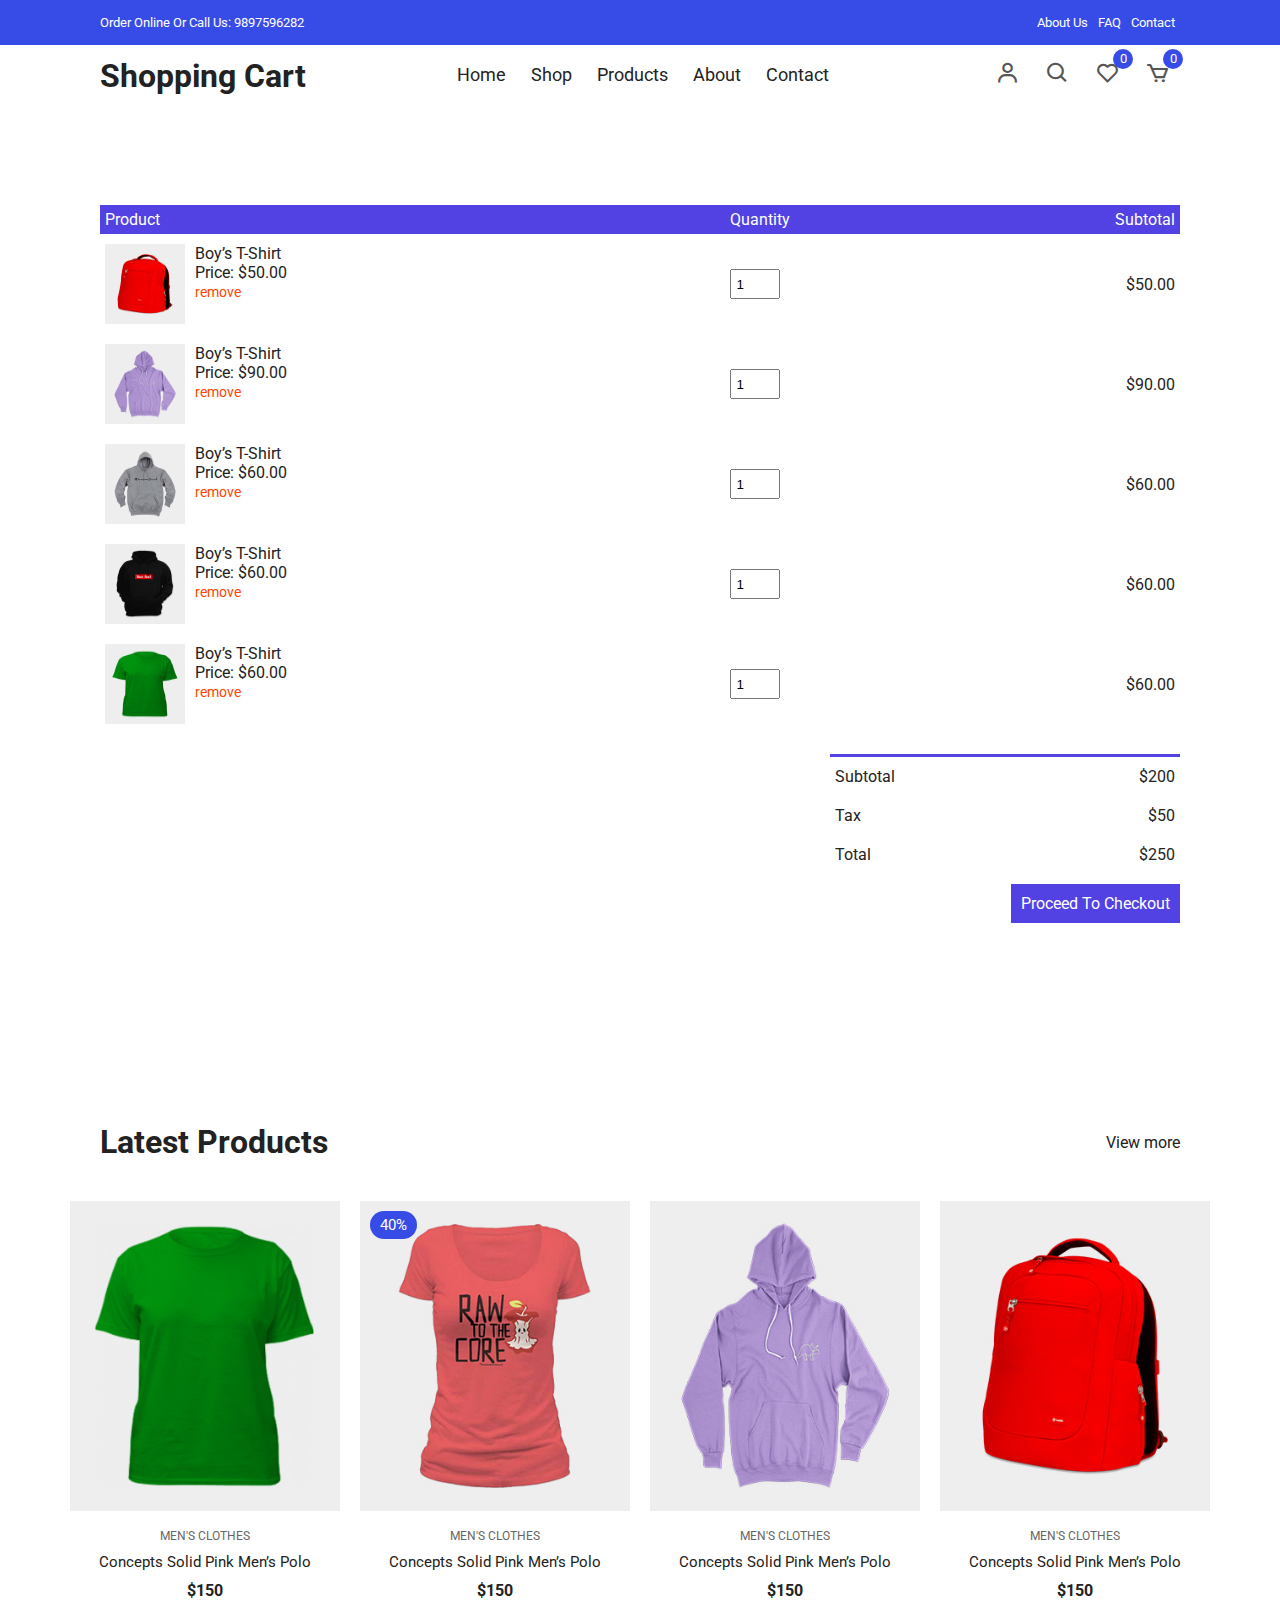
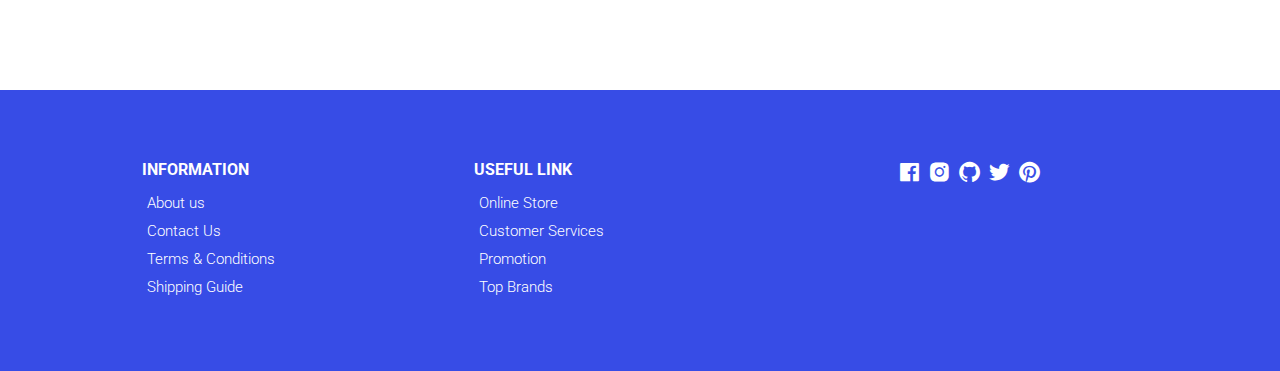
<file: shop/cart.html>
<!DOCTYPE html>
<html lang="en">
  <head>
    <meta charset="UTF-8" />
    <meta name="viewport" content="width=device-width, initial-scale=1.0" />
    <!-- Box icons -->
    <link
      rel="stylesheet"
      href="https://cdn.jsdelivr.net/npm/boxicons@latest/css/boxicons.min.css"
    />
    <!-- Custom StyleSheet -->
    <link rel="stylesheet" href="./css/main.css" />
    <title>Shoppingcart.in/cart</title>
  </head>
  <body>
    <!-- Navigation -->
    <div class="top-nav">
      <div class="container d-flex">
        <p>Order Online Or Call Us: 9897596282</p>
        <ul class="d-flex">
          <li><a href="about-us.html">About Us</a></li>
          <li><a href="#">FAQ</a></li>
          <li><a href="contact.html">Contact</a></li>
        </ul>
      </div>
    </div>
    <div class="navigation">
      <div class="nav-center container d-flex">
        <a href="index.html" class="logo"><h1>Shopping Cart</h1></a>

        <ul class="nav-list d-flex">
          <li class="nav-item">
            <a href="index.html" class="nav-link">Home</a>
          </li>
          <li class="nav-item">
            <a href="product.html" class="nav-link">Shop</a>
          </li>
          <li class="nav-item">
            <a href="productDetails.html" class="nav-link">Products</a>
          </li>
          <li class="nav-item">
            <a href="about-us.html" class="nav-link">About</a>
          </li>
          <li class="nav-item">
            <a href="contact.html" class="nav-link">Contact</a>
          </li>
          <li class="icons d-flex">
            <a href="login.html" class="icon">
              <i class="bx bx-user"></i>
            </a>
            <div class="icon">
              <i class="bx bx-search"></i>
            </div>
            <div class="icon">
              <i class="bx bx-heart"></i>
              <span class="d-flex">0</span>
            </div>
            <a href="cart.html" class="icon">
              <i class="bx bx-cart"></i>
              <span class="d-flex">0</span>
            </a>
          </li>
        </ul>

        <div class="icons d-flex">
          <a href="login.html" class="icon">
            <i class="bx bx-user"></i>
          </a>
          <div class="icon">
            <i class="bx bx-search"></i>
          </div>
          <div class="icon">
            <i class="bx bx-heart"></i>
            <span class="d-flex">0</span>
          </div>
          <a href="cart.html" class="icon">
            <i class="bx bx-cart"></i>
            <span class="d-flex">0</span>
          </a>
        </div>

        <div class="hamburger">
          <i class="bx bx-menu-alt-left"></i>
        </div>
      </div>
    </div>

    <!-- Cart Items -->
    <div class="container cart">
      <table>
        <tr>
          <th>Product</th>
          <th>Quantity</th>
          <th>Subtotal</th>
        </tr>
        <tr>
          <td>
            <div class="cart-info">
              <img src="./images/product-2.jpg" alt="" />
              <div>
                <p>Boy’s T-Shirt</p>
                <span>Price: $50.00</span> <br />
                <a href="#">remove</a>
              </div>
            </div>
          </td>
          <td><input type="number" value="1" min="1" /></td>
          <td>$50.00</td>
        </tr>
        <tr>
          <td>
            <div class="cart-info">
              <img src="./images/product-3.jpg" alt="" />
              <div>
                <p>Boy’s T-Shirt</p>
                <span>Price: $90.00</span> <br />
                <a href="#">remove</a>
              </div>
            </div>
          </td>
          <td><input type="number" value="1" min="1" /></td>
          <td>$90.00</td>
        </tr>
        <tr>
          <td>
            <div class="cart-info">
              <img src="./images/product-4.jpg" alt="" />
              <div>
                <p>Boy’s T-Shirt</p>
                <span>Price: $60.00</span> <br />
                <a href="#">remove</a>
              </div>
            </div>
          </td>
          <td><input type="number" value="1" min="1" /></td>
          <td>$60.00</td>
        </tr>
        <tr>
          <td>
            <div class="cart-info">
              <img src="./images/product-5.jpg" alt="" />
              <div>
                <p>Boy’s T-Shirt</p>
                <span>Price: $60.00</span> <br />
                <a href="#">remove</a>
              </div>
            </div>
          </td>
          <td><input type="number" value="1" min="1" /></td>
          <td>$60.00</td>
        </tr>
        <tr>
          <td>
            <div class="cart-info">
              <img src="./images/product-6.jpg" alt="" />
              <div>
                <p>Boy’s T-Shirt</p>
                <span>Price: $60.00</span> <br />
                <a href="#">remove</a>
              </div>
            </div>
          </td>
          <td><input type="number" value="1" min="1" /></td>
          <td>$60.00</td>
        </tr>
      </table>
      <div class="total-price">
        <table>
          <tr>
            <td>Subtotal</td>
            <td>$200</td>
          </tr>
          <tr>
            <td>Tax</td>
            <td>$50</td>
          </tr>
          <tr>
            <td>Total</td>
            <td>$250</td>
          </tr>
        </table>
        <a href="#" class="checkout btn">Proceed To Checkout</a>
      </div>
    </div>

    <!-- Latest Products -->
    <section class="section featured">
      <div class="top container">
        <h1>Latest Products</h1>
        <a href="#" class="view-more">View more</a>
      </div>
      <div class="product-center container">
        <div class="product-item">
          <div class="overlay">
            <a href="" class="product-thumb">
              <img src="./images/product-6.jpg" alt="" />
            </a>
          </div>
          <div class="product-info">
            <span>MEN'S CLOTHES</span>
            <a href="">Concepts Solid Pink Men’s Polo</a>
            <h4>$150</h4>
          </div>
          <ul class="icons">
            <li><i class="bx bx-heart"></i></li>
            <li><i class="bx bx-search"></i></li>
            <li><i class="bx bx-cart"></i></li>
          </ul>
        </div>
        <div class="product-item">
          <div class="overlay">
            <a href="" class="product-thumb">
              <img src="./images/product-1.jpg" alt="" />
            </a>
            <span class="discount">40%</span>
          </div>
          <div class="product-info">
            <span>MEN'S CLOTHES</span>
            <a href="">Concepts Solid Pink Men’s Polo</a>
            <h4>$150</h4>
          </div>
          <ul class="icons">
            <li><i class="bx bx-heart"></i></li>
            <li><i class="bx bx-search"></i></li>
            <li><i class="bx bx-cart"></i></li>
          </ul>
        </div>
        <div class="product-item">
          <div class="overlay">
            <a href="" class="product-thumb">
              <img src="./images/product-3.jpg" alt="" />
            </a>
          </div>
          <div class="product-info">
            <span>MEN'S CLOTHES</span>
            <a href="">Concepts Solid Pink Men’s Polo</a>
            <h4>$150</h4>
          </div>
          <ul class="icons">
            <li><i class="bx bx-heart"></i></li>
            <li><i class="bx bx-search"></i></li>
            <li><i class="bx bx-cart"></i></li>
          </ul>
        </div>
        <div class="product-item">
          <div class="overlay">
            <a href="" class="product-thumb">
              <img src="./images/product-2.jpg" alt="" />
            </a>
          </div>
          <div class="product-info">
            <span>MEN'S CLOTHES</span>
            <a href="">Concepts Solid Pink Men’s Polo</a>
            <h4>$150</h4>
          </div>
          <ul class="icons">
            <li><i class="bx bx-heart"></i></li>
            <li><i class="bx bx-search"></i></li>
            <li><i class="bx bx-cart"></i></li>
          </ul>
        </div>
      </div>
    </section>

    <!-- Footer -->
    <footer class="footer">
      <div class="row">
        <div class="col d-flex">
          <h4>INFORMATION</h4>
          <a href="">About us</a>
          <a href="">Contact Us</a>
          <a href="">Terms & Conditions</a>
          <a href="">Shipping Guide</a>
        </div>
        <div class="col d-flex">
          <h4>USEFUL LINK</h4>
          <a href="">Online Store</a>
          <a href="">Customer Services</a>
          <a href="">Promotion</a>
          <a href="">Top Brands</a>
        </div>
        <div class="col d-flex">
          <span><i class="bx bxl-facebook-square"></i></span>
          <span><i class="bx bxl-instagram-alt"></i></span>
          <span><i class="bx bxl-github"></i></span>
          <span><i class="bx bxl-twitter"></i></span>
          <span><i class="bx bxl-pinterest"></i></span>
        </div>
      </div>
    </footer>

    <!-- Custom Script -->
    <script src="./js/index.js"></script>
  </body>
</html>
</file>
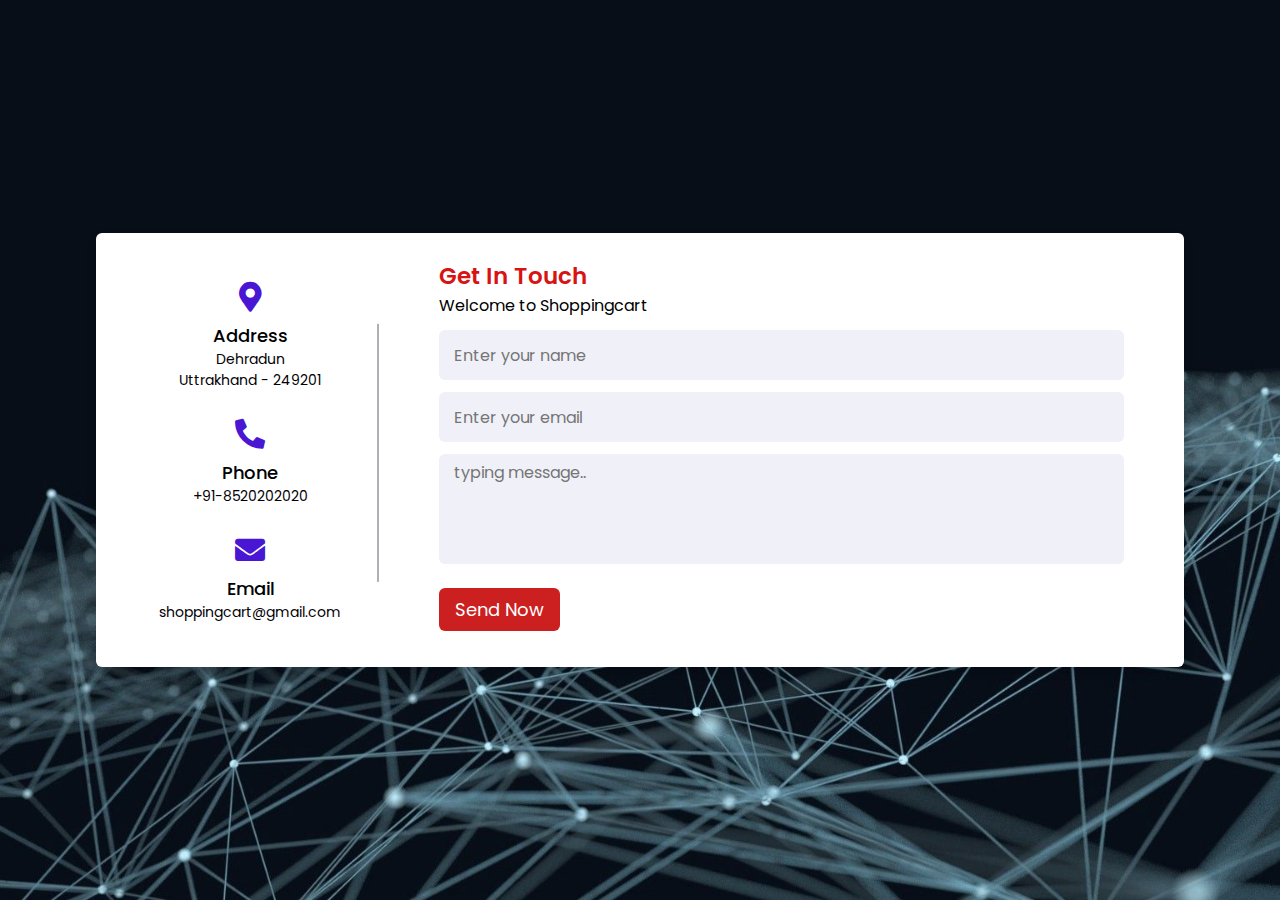
<file: shop/contact.html>
<!DOCTYPE html>
<html lang="en">
<head>
  <meta charset="UTF-8" />
  <title>Get In Touch Section</title>
  <meta name="viewport" content="width=device-width, initial-scale=1.0" />
  <meta http-equiv="X-UA-Compatible" content="ie=edge" />
  <link rel="stylesheet" href="./css/contact.css" />
  <link rel="stylesheet" href="https://cdnjs.cloudflare.com/ajax/libs/font-awesome/5.15.3/css/all.min.css"/>
</head>
<body>


<!--section start-->
    <div class="container">
      <div class="content">
        <div class="left-side">
          <div class="address details">
            <i class="fas fa-map-marker-alt"></i>
            <div class="topic">Address</div>
            <div class="text-one">Dehradun </div>
            <div class="text-two">Uttrakhand - 249201</div>
          </div>
          <div class="phone details">
            <i class="fas fa-phone-alt"></i>
            <div class="topic">Phone</div>
            <div class="text-one">+91-8520202020</div>
            <div class="text-two"></div>
          </div>
          <div class="email details">
            <i class="fas fa-envelope"></i>
            <div class="topic">Email</div>
            <div class="text-one">shoppingcart@gmail.com</div>
            <div class="text-two"></div>
          </div>
        </div>
        <div class="right-side">
          <div class="topic-text">Get In Touch</div>
          <p>Welcome to Shoppingcart</p>
        <form action="#">
          <div class="input-box">
            <input type="text" placeholder="Enter your name">
          </div>
          <div class="input-box">
            <input type="text" placeholder="Enter your email">
          </div>
          <div class="input-box message-box">
            <textarea id="message" name="message" class="materialize-textarea" placeholder="typing message.."></textarea>
            <label for="message"></label>
            
          </div>
          <div class="button">
            <a href="index.html"><input type="button" value="Send Now" ></a>
          </div>
        </form>
      </div>
      </div>
    </div>

</body>
</html>
</file>
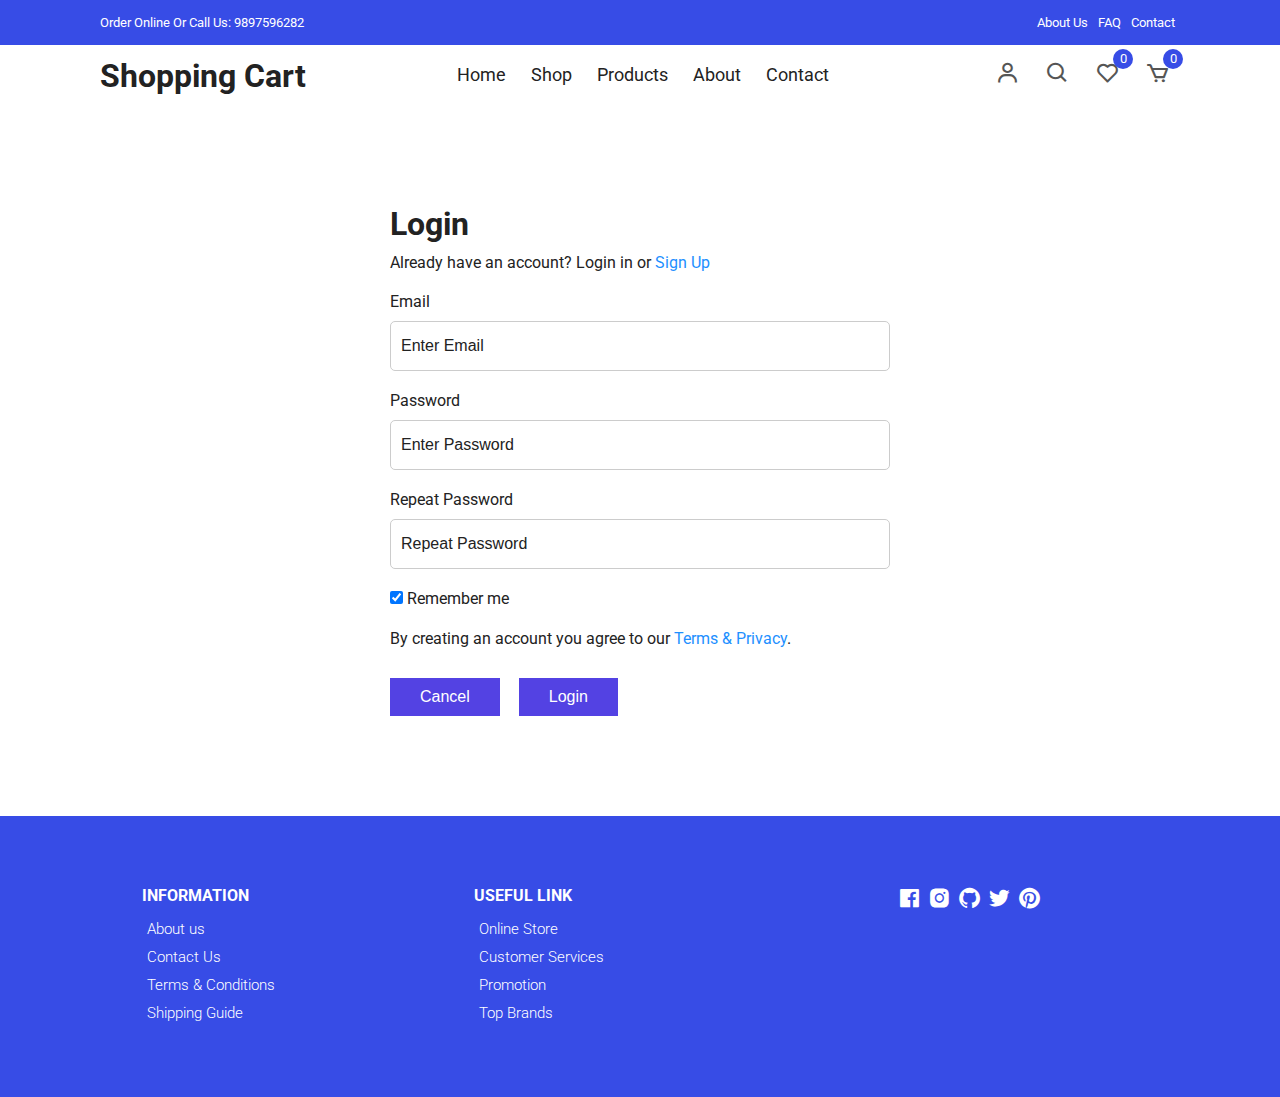
<file: shop/login.html>
<!DOCTYPE html>
<html lang="en">
  <head>
    <meta charset="UTF-8" />
    <meta name="viewport" content="width=device-width, initial-scale=1.0" />
    <!-- Box icons -->
    <link
      rel="stylesheet"
      href="https://cdn.jsdelivr.net/npm/boxicons@latest/css/boxicons.min.css"
    />
    <!-- Custom StyleSheet -->
    <link rel="stylesheet" href="./css/main.css" />
    <title>Login</title>
  </head>
  <body>
    <!-- Navigation -->
    <div class="top-nav">
      <div class="container d-flex">
        <p>Order Online Or Call Us: 9897596282</p>
        <ul class="d-flex">
          <li><a href="about-us.html">About Us</a></li>
          <li><a href="#">FAQ</a></li>
          <li><a href="contact.html">Contact</a></li>
        </ul>
      </div>
    </div>
    <div class="navigation">
      <div class="nav-center container d-flex">
        <a href="index.html" class="logo"><h1>Shopping Cart</h1></a>

        <ul class="nav-list d-flex">
          <li class="nav-item">
            <a href="/" class="nav-link">Home</a>
          </li>
          <li class="nav-item">
            <a href="product.html" class="nav-link">Shop</a>
          </li>
          <li class="nav-item">
           <a href="productDetails.html" class="nav-link">Products</a>
          </li>
          <li class="nav-item">
            <a href="about-us.html" class="nav-link">About</a>
          </li>
          <li class="nav-item">
            <a href="contact.html" class="nav-link">Contact</a>
          </li>
          <li class="icons d-flex">
            <a href="login.html" class="icon">
              <i class="bx bx-user"></i>
            </a>
            <div class="icon">
              <i class="bx bx-search"></i>
            </div>
            <div class="icon">
              <i class="bx bx-heart"></i>
              <span class="d-flex">0</span>
            </div>
            <a href="cart.html" class="icon">
              <i class="bx bx-cart"></i>
              <span class="d-flex">0</span>
            </a>
          </li>
        </ul>

        <div class="icons d-flex">
          <a href="login.html" class="icon">
            <i class="bx bx-user"></i>
          </a>
          <div class="icon">
            <i class="bx bx-search"></i>
          </div>
          <div class="icon">
            <i class="bx bx-heart"></i>
            <span class="d-flex">0</span>
          </div>
          <a href="cart.html" class="icon">
            <i class="bx bx-cart"></i>
            <span class="d-flex">0</span>
          </a>
        </div>

        <div class="hamburger">
          <i class="bx bx-menu-alt-left"></i>
        </div>
      </div>
    </div>
    <!-- Login -->
    <div class="container">
      <div class="login-form">
        <form action="">
          <h1>Login</h1>
          <p>
            Already have an account? Login in or
            <a href="signup.html">Sign Up</a>
          </p>

          <label for="email">Email</label>
          <input type="text" placeholder="Enter Email" name="email" required />

          <label for="psw">Password</label>
          <input
            type="password"
            placeholder="Enter Password"
            name="psw"
            required
          />

          <label for="psw-repeat">Repeat Password</label>
          <input
            type="password"
            placeholder="Repeat Password"
            name="psw-repeat"
            required
          />

          <label>
            <input
              type="checkbox"
              checked="checked"
              name="remember"
              style="margin-bottom: 15px"
            />
            Remember me
          </label>

          <p>
            By creating an account you agree to our
            <a href="#">Terms & Privacy</a>.
          </p>

          <div class="buttons">
            <button type="button" class="cancelbtn">Cancel</button>
            <button type="submit" class="signupbtn">Login</button>
          </div>
        </form>
      </div>
    </div>

    <!-- Footer -->
    <footer class="footer">
      <div class="row">
        <div class="col d-flex">
          <h4>INFORMATION</h4>
          <a href="">About us</a>
          <a href="">Contact Us</a>
          <a href="">Terms & Conditions</a>
          <a href="">Shipping Guide</a>
        </div>
        <div class="col d-flex">
          <h4>USEFUL LINK</h4>
          <a href="">Online Store</a>
          <a href="">Customer Services</a>
          <a href="">Promotion</a>
          <a href="">Top Brands</a>
        </div>
        <div class="col d-flex">
          <span><i class="bx bxl-facebook-square"></i></span>
          <span><i class="bx bxl-instagram-alt"></i></span>
          <span><i class="bx bxl-github"></i></span>
          <span><i class="bx bxl-twitter"></i></span>
          <span><i class="bx bxl-pinterest"></i></span>
        </div>
      </div>
    </footer>

    <!-- Custom Script -->
    <script src="./js/index.js"></script>
  </body>
</html>
</file>
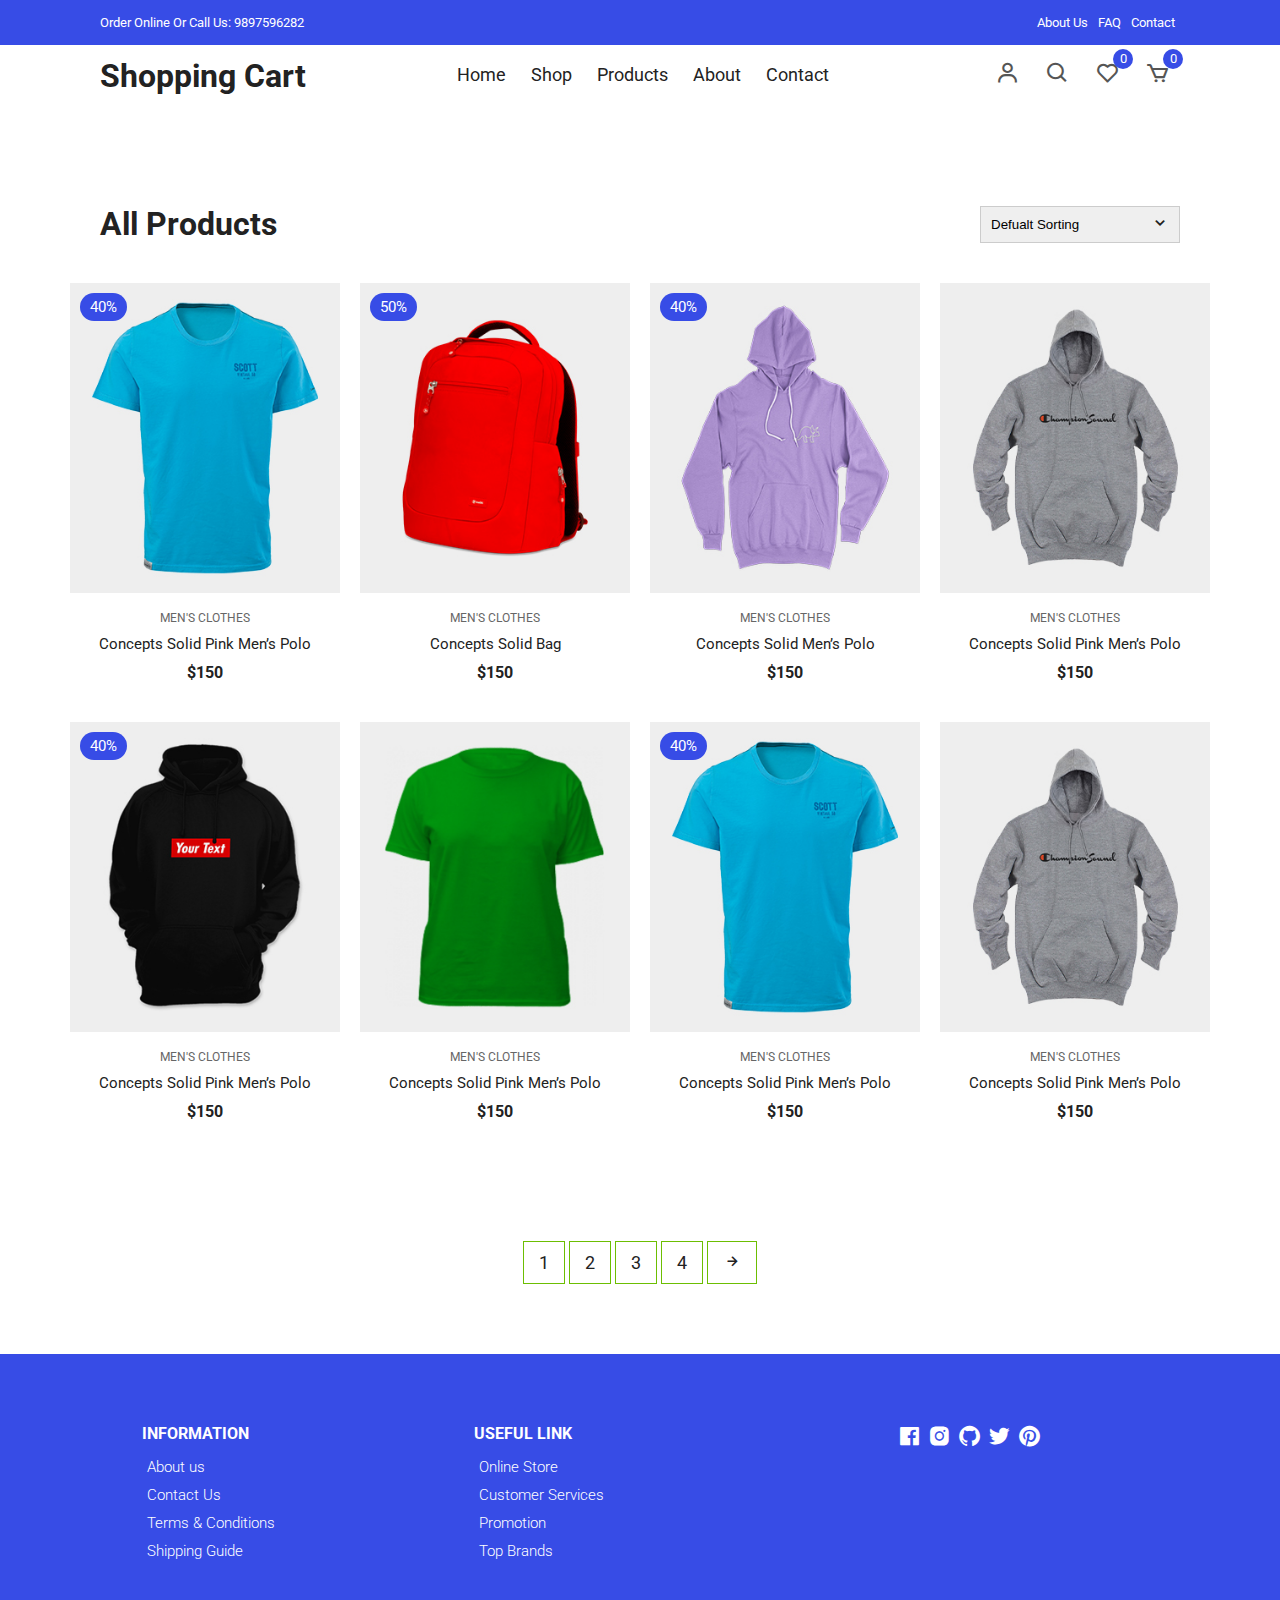
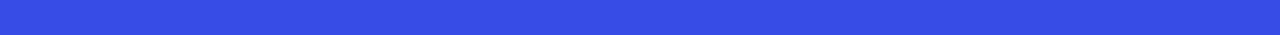
<file: shop/product.html>
<!DOCTYPE html>
<html lang="en">
  <head>
    <meta charset="UTF-8" />
    <meta name="viewport" content="width=device-width, initial-scale=1.0" />
    <!-- Box icons -->
    <link
      rel="stylesheet"
      href="https://cdn.jsdelivr.net/npm/boxicons@latest/css/boxicons.min.css"
    />
    <!-- Custom StyleSheet -->
    <link rel="stylesheet" href="./css/main.css" />
    <title>Shoppingcart.in</title>
  </head>

  <body>
    <!-- Navigation -->
    <div class="top-nav">
      <div class="container d-flex">
        <p>Order Online Or Call Us: 9897596282</p>
        <ul class="d-flex">
          <li><a href="about-us.html">About Us</a></li>
          <li><a href="#">FAQ</a></li>
          <li><a href="contact.html">Contact</a></li>
        </ul>
      </div>
    </div>
    <div class="navigation">
      <div class="nav-center container d-flex">
        <a href="index.html" class="logo"><h1>Shopping Cart</h1></a>

        <ul class="nav-list d-flex">
          <li class="nav-item">
            <a href="index.html" class="nav-link">Home</a>
          </li>
          <li class="nav-item">
            <a href="product.html" class="nav-link">Shop</a>
          </li>
          <li class="nav-item">
            <a href="productDetails.html" class="nav-link">Products</a>
          </li>
          <li class="nav-item">
            <a href="about-us.html" class="nav-link">About</a>
          </li>
          <li class="nav-item">
            <a href="contact.html" class="nav-link">Contact</a>
          </li>
          <li class="icons d-flex">
            <a href="login.html" class="icon">
              <i class="bx bx-user"></i>
            </a>
            <div class="icon">
              <i class="bx bx-search"></i>
            </div>
            <div class="icon">
              <i class="bx bx-heart"></i>
              <span class="d-flex">0</span>
            </div>
            <a href="cart.html" class="icon">
              <i class="bx bx-cart"></i>
              <span class="d-flex">0</span>
            </a>
          </li>
        </ul>

        <div class="icons d-flex">
          <a href="login.html" class="icon">
            <i class="bx bx-user"></i>
          </a>
          <div class="icon">
            <i class="bx bx-search"></i>
          </div>
          <div class="icon">
            <i class="bx bx-heart"></i>
            <span class="d-flex">0</span>
          </div>
          <a href="cart.html" class="icon">
            <i class="bx bx-cart"></i>
            <span class="d-flex">0</span>
          </a>
        </div>

        <div class="hamburger">
          <i class="bx bx-menu-alt-left"></i>
        </div>
      </div>
    </div>

    <!-- All Products -->
    <section class="section all-products" id="products">
      <div class="top container">
        <h1>All Products</h1>
        <form>
          <select>
            <option value="1">Defualt Sorting</option>
            <option value="2">Sort By Price</option>
            <option value="3">Sort By Popularity</option>
            <option value="4">Sort By Sale</option>
            <option value="5">Sort By Rating</option>
          </select>
          <span><i class="bx bx-chevron-down"></i></span>
        </form>
      </div>
      <div class="product-center container">
        <div class="product-item">
          <div class="overlay">
            <a href="productDetails.html" class="product-thumb">
              <img src="./images/product-7.jpg" alt="" />
            </a>
            <span class="discount">40%</span>
          </div>
          <div class="product-info">
            <span>MEN'S CLOTHES</span>
            <a href="productDetails.html">Concepts Solid Pink Men’s Polo</a>
            <h4>$150</h4>
          </div>
          <ul class="icons">
            <li><i class="bx bx-heart"></i></li>
            <li><i class="bx bx-search"></i></li>
            <li><i class="bx bx-cart"></i></li>
          </ul>
        </div>
        <div class="product-item">
          <div class="overlay">
            <a href="productDetails.html" class="product-thumb">
              <img src="./images/product-2.jpg" alt="" />
            </a>
            <span class="discount">50%</span>
          </div>
          <div class="product-info">
            <span>MEN'S CLOTHES</span>
            <a href="productDetails.html">Concepts Solid Bag</a>
            <h4>$150</h4>
          </div>
          <ul class="icons">
            <li><i class="bx bx-heart"></i></li>
            <li><i class="bx bx-search"></i></li>
            <li><i class="bx bx-cart"></i></li>
          </ul>
        </div>
        <div class="product-item">
          <div class="overlay">
            <a href="productDetails.html" class="product-thumb">
              <img src="./images/product-3.jpg" alt="" />
            </a>
            <span class="discount">40%</span>
          </div>
          <div class="product-info">
            <span>MEN'S CLOTHES</span>
            <a href="productDetails.html">Concepts Solid  Men’s Polo</a>
            <h4>$150</h4>
          </div>
          <ul class="icons">
            <li><i class="bx bx-heart"></i></li>
            <li><i class="bx bx-search"></i></li>
            <li><i class="bx bx-cart"></i></li>
          </ul>
        </div>
        <div class="product-item">
          <div class="overlay">
            <a href="" class="product-thumb">
              <img src="./images/product-4.jpg" alt="" />
            </a>
          </div>
          <div class="product-info">
            <span>MEN'S CLOTHES</span>
            <a href="productDetails.html">Concepts Solid Pink Men’s Polo</a>
            <h4>$150</h4>
          </div>
          <ul class="icons">
            <li><i class="bx bx-heart"></i></li>
            <li><i class="bx bx-search"></i></li>
            <li><i class="bx bx-cart"></i></li>
          </ul>
        </div>
        <div class="product-item">
          <div class="overlay">
            <a href="" class="product-thumb">
              <img src="./images/product-5.jpg" alt="" />
            </a>
            <span class="discount">40%</span>
          </div>
          <div class="product-info">
            <span>MEN'S CLOTHES</span>
            <a href="">Concepts Solid Pink Men’s Polo</a>
            <h4>$150</h4>
          </div>
          <ul class="icons">
            <li><i class="bx bx-heart"></i></li>
            <li><i class="bx bx-search"></i></li>
            <li><i class="bx bx-cart"></i></li>
          </ul>
        </div>
        <div class="product-item">
          <div class="overlay">
            <a href="" class="product-thumb">
              <img src="./images/product-6.jpg" alt="" />
            </a>
          </div>
          <div class="product-info">
            <span>MEN'S CLOTHES</span>
            <a href="">Concepts Solid Pink Men’s Polo</a>
            <h4>$150</h4>
          </div>
          <ul class="icons">
            <li><i class="bx bx-heart"></i></li>
            <li><i class="bx bx-search"></i></li>
            <li><i class="bx bx-cart"></i></li>
          </ul>
        </div>
        <div class="product-item">
          <div class="overlay">
            <a href="" class="product-thumb">
              <img src="./images/product-7.jpg" alt="" />
            </a>
            <span class="discount">40%</span>
          </div>
          <div class="product-info">
            <span>MEN'S CLOTHES</span>
            <a href="">Concepts Solid Pink Men’s Polo</a>
            <h4>$150</h4>
          </div>
          <ul class="icons">
            <li><i class="bx bx-heart"></i></li>
            <li><i class="bx bx-search"></i></li>
            <li><i class="bx bx-cart"></i></li>
          </ul>
        </div>
        <div class="product-item">
          <div class="overlay">
            <a href="productDetails.html" class="product-thumb">
              <img src="./images/product-4.jpg" alt="" />
            </a>
          </div>
          <div class="product-info">
            <span>MEN'S CLOTHES</span>
            <a href="productDetails.html">Concepts Solid Pink Men’s Polo</a>
            <h4>$150</h4>
          </div>
          <ul class="icons">
            <li><i class="bx bx-heart"></i></li>
            <li><i class="bx bx-search"></i></li>
            <li><i class="bx bx-cart"></i></li>
          </ul>
        </div>
      </div>
    </section>
    <section class="pagination">
      <div class="container">
        <span>1</span> <span>2</span> <span>3</span> <span>4</span>
        <span><i class="bx bx-right-arrow-alt"></i></span>
      </div>
    </section>
    <!-- Footer -->
    <footer class="footer">
      <div class="row">
        <div class="col d-flex">
          <h4>INFORMATION</h4>
          <a href="about-us.html">About us</a>
          <a href="contact.html">Contact Us</a>
          <a href="">Terms & Conditions</a>
          <a href="">Shipping Guide</a>
        </div>
        <div class="col d-flex">
          <h4>USEFUL LINK</h4>
          <a href="">Online Store</a>
          <a href="">Customer Services</a>
          <a href="">Promotion</a>
          <a href="">Top Brands</a>
        </div>
        <div class="col d-flex">
          <span><i class="bx bxl-facebook-square"></i></span>
          <span><i class="bx bxl-instagram-alt"></i></span>
          <span><i class="bx bxl-github"></i></span>
          <span><i class="bx bxl-twitter"></i></span>
          <span><i class="bx bxl-pinterest"></i></span>
        </div>
      </div>
    </footer>
    <!-- Custom Script -->
    <script src="./js/index.js"></script>
  </body>
</html>
</file>
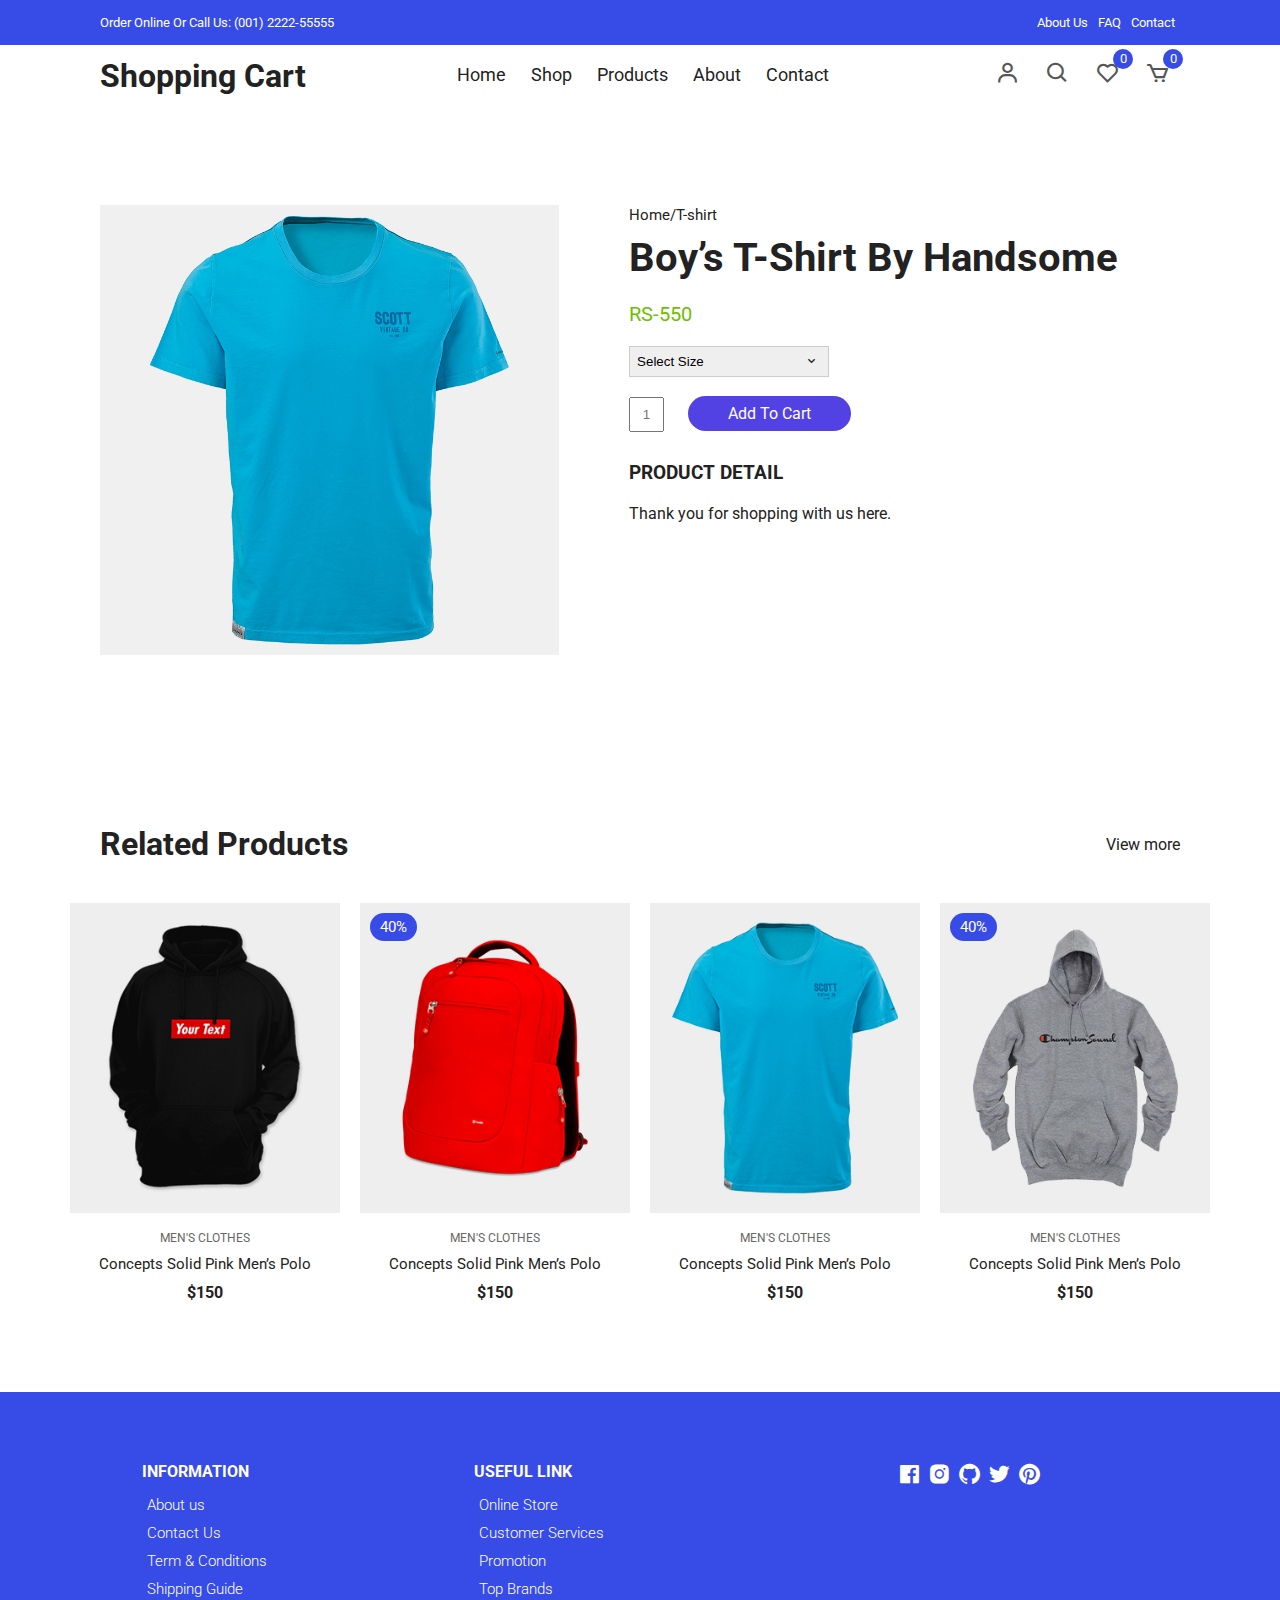
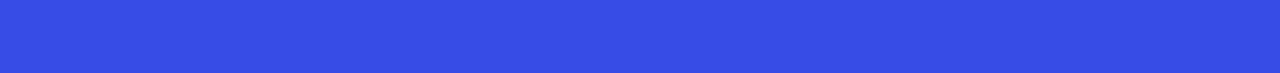
<file: shop/productDetails.html>
<!DOCTYPE html>
<html lang="en">
  <head>
    <meta charset="UTF-8" />
    <meta name="viewport" content="width=device-width, initial-scale=1.0" />
    <!-- Box icons -->
    <link
      rel="stylesheet"
      href="https://cdn.jsdelivr.net/npm/boxicons@latest/css/boxicons.min.css"
    />
    <!-- Custom StyleSheet -->
    <link rel="stylesheet" href="./css/main.css" />
    <title>Shoppingcart.in</title>
  </head>

  <body>
    <!-- Navigation -->
    <div class="top-nav">
      <div class="container d-flex">
        <p>Order Online Or Call Us: (001) 2222-55555</p>
        <ul class="d-flex">
          <li><a href="#">About Us</a></li>
          <li><a href="#">FAQ</a></li>
          <li><a href="#">Contact</a></li>
        </ul>
      </div>
    </div>
    <div class="navigation">
      <div class="nav-center container d-flex">
        <a href="index.html" class="logo"><h1>Shopping Cart</h1></a>

        <ul class="nav-list d-flex">
          <li class="nav-item">
            <a href="index.html" class="nav-link">Home</a>
          </li>
          <li class="nav-item">
            <a href="product.html" class="nav-link">Shop</a>
          </li>
          <li class="nav-item">
            <a href="productDetails.html" class="nav-link">Products</a>
          </li>
          <li class="nav-item">
            <a href="about-us.html" class="nav-link">About</a>
          </li>
          <li class="nav-item">
            <a href="contact.html" class="nav-link">Contact</a>
          </li>
          <li class="icons d-flex">
            <a href="login.html" class="icon">
              <i class="bx bx-user"></i>
            </a>
            <div class="icon">
              <i class="bx bx-search"></i>
            </div>
            <div class="icon">
              <i class="bx bx-heart"></i>
              <span class="d-flex">0</span>
            </div>
            <a href="cart.html" class="icon">
              <i class="bx bx-cart"></i>
              <span class="d-flex">0</span>
            </a>
          </li>
        </ul>

        <div class="icons d-flex">
          <a href="login.html" class="icon">
            <i class="bx bx-user"></i>
          </a>
          <div class="icon">
            <i class="bx bx-search"></i>
          </div>
          <div class="icon">
            <i class="bx bx-heart"></i>
            <span class="d-flex">0</span>
          </div>
          <a href="cart.html" class="icon">
            <i class="bx bx-cart"></i>
            <span class="d-flex">0</span>
          </a>
        </div>

        <div class="hamburger">
          <i class="bx bx-menu-alt-left"></i>
        </div>
      </div>
    </div>

    <!-- Product Details -->
    <section class="section product-detail">
      <div class="details container">
        <div class="left image-container">
          <div class="main">
            <img src="./images/product-8.jpg" id="zoom" alt="" />
          </div>
        </div>
        <div class="right">
          <span>Home/T-shirt</span>
          <h1>Boy’s T-Shirt By Handsome</h1>
          <div class="price">RS-550</div>
          <form>
            <div>
              <select>
                <option value="Select Size" selected disabled>
                  Select Size
                </option>
                <option value="1">32</option>
                <option value="2">42</option>
                <option value="3">52</option>
                <option value="4">62</option>
              </select>
              <span><i class="bx bx-chevron-down"></i></span>
            </div>
          </form>
          <form class="form">
            <input type="text" placeholder="1" />
            <a href="cart.html" class="addCart">Add To Cart</a>
          </form>
          <h3>Product Detail</h3>
          <p>
            Thank you for shopping with us here.
          </p>
        </div>
      </div>
    </section>

    <!-- Related -->
    <section class="section featured">
      <div class="top container">
        <h1>Related Products</h1>
        <a href="#" class="view-more">View more</a>
      </div>
      <div class="product-center container">
        <div class="product-item">
          <div class="overlay">
            <a href="" class="product-thumb">
              <img src="./images/product-5.jpg" alt="" />
            </a>
          </div>
          <div class="product-info">
            <span>MEN'S CLOTHES</span>
            <a href="">Concepts Solid Pink Men’s Polo</a>
            <h4>$150</h4>
          </div>
          <ul class="icons">
            <li><i class="bx bx-heart"></i></li>
            <li><i class="bx bx-search"></i></li>
            <li><i class="bx bx-cart"></i></li>
          </ul>
        </div>
        <div class="product-item">
          <div class="overlay">
            <a href="" class="product-thumb">
              <img src="./images/product-2.jpg" alt="" />
            </a>
            <span class="discount">40%</span>
          </div>
          <div class="product-info">
            <span>MEN'S CLOTHES</span>
            <a href="">Concepts Solid Pink Men’s Polo</a>
            <h4>$150</h4>
          </div>
          <ul class="icons">
            <li><i class="bx bx-heart"></i></li>
            <li><i class="bx bx-search"></i></li>
            <li><i class="bx bx-cart"></i></li>
          </ul>
        </div>
        <div class="product-item">
          <div class="overlay">
            <a href="" class="product-thumb">
              <img src="./images/product-7.jpg" alt="" />
            </a>
          </div>
          <div class="product-info">
            <span>MEN'S CLOTHES</span>
            <a href="">Concepts Solid Pink Men’s Polo</a>
            <h4>$150</h4>
          </div>
          <ul class="icons">
            <li><i class="bx bx-heart"></i></li>
            <li><i class="bx bx-search"></i></li>
            <li><i class="bx bx-cart"></i></li>
          </ul>
        </div>
        <div class="product-item">
          <div class="overlay">
            <a href="" class="product-thumb">
              <img src="./images/product-4.jpg" alt="" />
            </a>
            <span class="discount">40%</span>
          </div>
          <div class="product-info">
            <span>MEN'S CLOTHES</span>
            <a href="">Concepts Solid Pink Men’s Polo</a>
            <h4>$150</h4>
          </div>
          <ul class="icons">
            <li><i class="bx bx-heart"></i></li>
            <li><i class="bx bx-search"></i></li>
            <li><i class="bx bx-cart"></i></li>
          </ul>
        </div>
      </div>
    </section>
    <!-- Footer -->
    <footer class="footer">
      <div class="row">
        <div class="col d-flex">
          <h4>INFORMATION</h4>
          <a href="">About us</a>
          <a href="">Contact Us</a>
          <a href="">Term & Conditions</a>
          <a href="">Shipping Guide</a>
        </div>
        <div class="col d-flex">
          <h4>USEFUL LINK</h4>
          <a href="">Online Store</a>
          <a href="">Customer Services</a>
          <a href="">Promotion</a>
          <a href="">Top Brands</a>
        </div>
        <div class="col d-flex">
          <span><i class="bx bxl-facebook-square"></i></span>
          <span><i class="bx bxl-instagram-alt"></i></span>
          <span><i class="bx bxl-github"></i></span>
          <span><i class="bx bxl-twitter"></i></span>
          <span><i class="bx bxl-pinterest"></i></span>
        </div>
      </div>
    </footer>
    <!-- Custom Script -->
    <script src="./js/index.js"></script>
    <script
      src="https://code.jquery.com/jquery-3.4.0.min.js"
      integrity="sha384-JUMjoW8OzDJw4oFpWIB2Bu/c6768ObEthBMVSiIx4ruBIEdyNSUQAjJNFqT5pnJ6"
      crossorigin="anonymous"
    ></script>
    <script src="./js/zoomsl.min.js"></script>
    <script>
      $(function () {
        console.log("hello");
        $("#zoom").imagezoomsl({
          zoomrange: [4, 4],
        });
      });
    </script>
  </body>
</html>
</file>
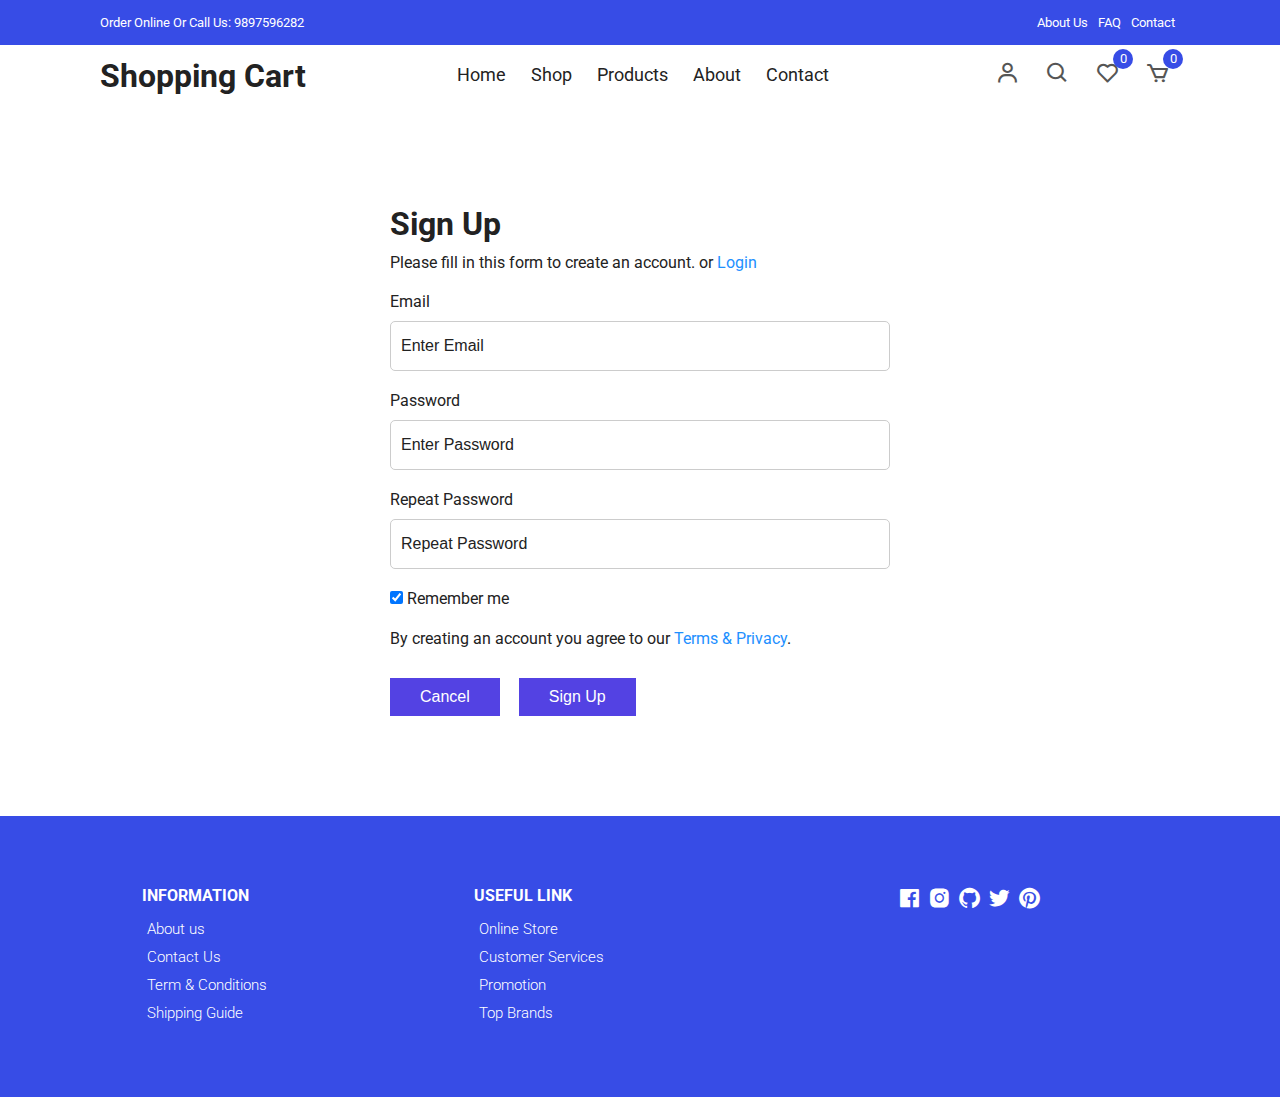
<file: shop/signup.html>
<!DOCTYPE html>
<html lang="en">
  <head>
    <meta charset="UTF-8" />
    <meta name="viewport" content="width=device-width, initial-scale=1.0" />
    <!-- Box icons -->
    <link
      rel="stylesheet"
      href="https://cdn.jsdelivr.net/npm/boxicons@latest/css/boxicons.min.css"
    />
    <!-- Custom StyleSheet -->
    <link rel="stylesheet" href="./css/main.css" />
    <title>Sign Up</title>
  </head>
  <body>
    <!-- Navigation -->
    <div class="top-nav">
      <div class="container d-flex">
        <p>Order Online Or Call Us: 9897596282</p>
        <ul class="d-flex">
          <li><a href="about-us.html">About Us</a></li>
          <li><a href="#">FAQ</a></li>
          <li><a href="contact.html">Contact</a></li>
        </ul>
      </div>
    </div>
    <div class="navigation">
      <div class="nav-center container d-flex">
        <a href="index.html" class="logo"><h1>Shopping Cart</h1></a>

        <ul class="nav-list d-flex">
          <li class="nav-item">
            <a href="index.html" class="nav-link">Home</a>
          </li>
          <li class="nav-item">
            <a href="product.html" class="nav-link">Shop</a>
          </li>
          <li class="nav-item">
           <a href="productDetails.html" class="nav-link">Products</a>
          </li>
          <li class="nav-item">
            <a href="about-us.html" class="nav-link">About</a>
          </li>
          <li class="nav-item">
            <a href="contact.html" class="nav-link">Contact</a>
          </li>
          <li class="icons d-flex">
            <a href="login.html" class="icon">
              <i class="bx bx-user"></i>
            </a>
            <div class="icon">
              <i class="bx bx-search"></i>
            </div>
            <div class="icon">
              <i class="bx bx-heart"></i>
              <span class="d-flex">0</span>
            </div>
            <a href="cart.html" class="icon">
              <i class="bx bx-cart"></i>
              <span class="d-flex">0</span>
            </a>
          </li>
        </ul>

        <div class="icons d-flex">
          <a href="login.html" class="icon">
            <i class="bx bx-user"></i>
          </a>
          <div class="icon">
            <i class="bx bx-search"></i>
          </div>
          <div class="icon">
            <i class="bx bx-heart"></i>
            <span class="d-flex">0</span>
          </div>
          <a href="cart.html" class="icon">
            <i class="bx bx-cart"></i>
            <span class="d-flex">0</span>
          </a>
        </div>

        <div class="hamburger">
          <i class="bx bx-menu-alt-left"></i>
        </div>
      </div>
    </div>
    <!-- Login -->
    <div class="container">
      <div class="login-form">
        <form action="">
          <h1>Sign Up</h1>
          <p>
            Please fill in this form to create an account. or
            <a href="login.html">Login</a>
          </p>

          <label for="email">Email</label>
          <input type="text" placeholder="Enter Email" name="email" required />

          <label for="psw">Password</label>
          <input
            type="password"
            placeholder="Enter Password"
            name="psw"
            required
          />

          <label for="psw-repeat">Repeat Password</label>
          <input
            type="password"
            placeholder="Repeat Password"
            name="psw-repeat"
            required
          />

          <label>
            <input
              type="checkbox"
              checked="checked"
              name="remember"
              style="margin-bottom: 15px"
            />
            Remember me
          </label>

          <p>
            By creating an account you agree to our
            <a href="#">Terms & Privacy</a>.
          </p>

          <div class="buttons">
            <button type="button" class="cancelbtn">Cancel</button>
            <button type="submit" class="signupbtn">Sign Up</button>
          </div>
        </form>
      </div>
    </div>

    <!-- Footer -->
    <footer class="footer">
      <div class="row">
        <div class="col d-flex">
          <h4>INFORMATION</h4>
          <a href="">About us</a>
          <a href="">Contact Us</a>
          <a href="">Term & Conditions</a>
          <a href="">Shipping Guide</a>
        </div>
        <div class="col d-flex">
          <h4>USEFUL LINK</h4>
          <a href="">Online Store</a>
          <a href="">Customer Services</a>
          <a href="">Promotion</a>
          <a href="">Top Brands</a>
        </div>
        <div class="col d-flex">
          <span><i class="bx bxl-facebook-square"></i></span>
          <span><i class="bx bxl-instagram-alt"></i></span>
          <span><i class="bx bxl-github"></i></span>
          <span><i class="bx bxl-twitter"></i></span>
          <span><i class="bx bxl-pinterest"></i></span>
        </div>
      </div>
    </footer>

    <!-- Custom Script -->
    <script src="./js/index.js"></script>
  </body>
</html>
</file>
<file: shop/css/main.css>
/* Fonts */
@import url("https://fonts.googleapis.com/css2?family=Roboto:wght@100;300;400;500;700&display=swap");

/* Color Variables */
:root {
  --white: #fff;
  --black: #222;
  --green: #6cbe02;
  --grey1: #f0f0f0;
  --grey2: #e9d7d3;
}

/* Basic Reset */
*,
*::before,
*::after {
  margin: 0;
  padding: 0;
  box-sizing: inherit;
}

html {
  box-sizing: border-box;
  font-size: 62.5%;
}

body {
  font-family: "Roboto", sans-serif;
  font-size: 1.6rem;
  background-color: var(--white);
  color: var(--black);
  font-weight: 400;
  font-style: normal;
}

a {
  text-decoration: none;
  color: var(--black);
}

li {
  list-style: none;
}

.container {
  max-width: 114rem;
  margin: 0 auto;
  padding: 0 3rem;
}

.d-flex {
  display: flex;
  align-items: center;
}

/* 
=================
Header
=================
*/

.header {
  position: relative;
  min-height: 100vh;
  overflow-x: hidden;
}

.top-nav {
  background-color: #374ce6;
  font-size: 1.3rem;
  color: var(--white);
}

.top-nav div {
  justify-content: space-between;
  height: 4.5rem;
}

.top-nav a {
  color: var(--white);
  padding: 0 0.5rem;
}

/* 
=================
Navigation
=================
*/
.navigation {
  height: 6rem;
  line-height: 6rem;
}

.nav-center {
  justify-content: space-between;
}

.nav-list .icons {
  display: none;
}

.nav-center .nav-item:not(:last-child) {
  margin-right: 0.5rem;
}

.nav-center .nav-link {
  font-size: 1.8rem;
  padding: 1rem;
}

.nav-center .nav-link:hover {
  color: #e21414;
}

.nav-center .hamburger {
  display: none;
  font-size: 2.3rem;
  color: var(--black);
  cursor: pointer;
}

/* Icons */

.icon {
  cursor: pointer;
  font-size: 2.5rem;
  padding: 0 1rem;
  color: #555;
  position: relative;
}

.icon:not(:last-child) {
  margin-right: 0.5rem;
}

.icon span {
  position: absolute;
  top: 3px;
  right: -3px;
  background-color: #374ce6;
  color: var(--white);
  border-radius: 50%;
  font-size: 1.3rem;
  height: 2rem;
  width: 2rem;
  justify-content: center;
}

@media only screen and (max-width: 768px) {
  .nav-list {
    position: fixed;
    top: 12%;
    left: -35rem;
    flex-direction: column;
    align-items: flex-start;
    box-shadow: 5px 5px 10px rgba(0, 0, 0, 0.2);
    background-color: white;
    height: 100%;
    width: 0%;
    max-width: 35rem;
    z-index: 100;
    transition: all 300ms ease-in-out;
  }

  .nav-list.open {
    left: 0;
    width: 100%;
  }

  .nav-list .nav-item {
    margin: 0 0 1rem 0;
    width: 100%;
  }

  .nav-list .nav-link {
    font-size: 2rem;
    color: var(--black);
  }

  .nav-center .hamburger {
    display: block;
    color: var(--black);
    font-size: 3rem;
  }

  .icons {
    display: none;
  }

  .nav-list .icons {
    display: flex;
  }

  .top-nav ul {
    display: none;
  }

  .top-nav div {
    justify-content: center;
    height: 3rem;
  }
}

/* 
=================
Hero Area
=================
*/

.hero,
.hero .glide__slides {
  background-color: var(--grey2);
  position: relative;
  height: calc(100vh - 6rem);
  margin: 0 4rem;
  overflow: hidden;
}

.hero .center {
  display: flex;
  align-items: center;
  justify-content: center;
  position: relative;
  height: 100%;
  padding-top: 3rem;
}

.hero .left {
  position: absolute;
  top: 0%;
  left: 0;
  opacity: 0;
  transition: all 1000ms ease-in-out;
}

.hero .left h1 {
  font-size: 5rem;
  margin: 1rem 0;
}

.hero .left p {
  font-size: 1.6rem;
  margin-bottom: 1rem;
}

.hero .left .hero-btn {
  display: inline-block;
  padding: 1rem 3rem;
  font-size: 1.6rem;
  margin-top: 1rem;
  background-color: #374ce6;
  color: white;
}

.hero .right {
  flex: 0 0 50%;
  height: 100%;
  position: relative;
  text-align: center;
}

.hero .right img {
  position: absolute;
  width: 55rem;
  opacity: 0;
  transition: all 1000ms ease-in-out;
}

.center .right img.img1 {
  width: 85%;
  right: -25%;
  bottom: -50%;
}

.center .right img.img2 {
  width: 90%;
  right: -40%;
  bottom: -40%;
}

.glide__slide--active .center .right img {
  bottom: -3%;
  opacity: 1;
}

.glide__slide--active .left {
  opacity: 1;
  top: 35%;
}

/*
======================
Hero Media Query
======================
*/
@media only screen and (max-width: 999px) {
  .glide__slide--active .left {
    top: 15%;
  }

  .center .right img.img1 {
    width: 90%;
  }

  .center .right img.img2 {
    width: 100%;
  }
}

@media only screen and (max-width: 567px) {
  .center .right img.img1 {
    width: 30rem;
  }

  .center .right img.img2 {
    width: 33rem;
  }

  .hero,
  .hero .glide__slides {
    margin: 0;
    padding: 0 3rem;
  }

  .hero .left h1 {
    font-size: 3rem;
  }

  .hero .left span {
    font-size: 1.4rem;
  }
  .hero .left p {
    font-size: 1.5rem;
    width: 80%;
  }
}

/* Category Section */
.section {
  padding: 10rem 0 5rem 0;
  overflow: hidden;
}

.cat-center {
  display: flex;
  align-items: center;
  justify-content: center;
  max-width: 114rem;
  margin: auto;
  padding: 0 3rem;
}

.cat-center .cat {
  max-width: 37rem;
  height: 25rem;
  overflow: hidden;
  position: relative;
  cursor: pointer;
  text-align: center;
}

.cat-center .cat:not(:last-child) {
  margin-right: 3rem;
}

.cat-center .cat img {
  width: 36.5rem;
  height: 100%;
  margin: auto;
  object-fit: cover;
  transition: all 2s ease;
}

.cat-center .cat:hover img {
  transform: scale(1.1);
}

.cat-center .cat div {
  position: absolute;
  bottom: 15%;
  left: 50%;
  transform: translateX(-50%);
  background-color: var(--white);
  width: 18rem;
  height: 5rem;
  line-height: 5rem;
  text-align: center;
  font-size: 2rem;
  font-weight: 500;
}

@media only screen and (max-width: 1200px) {
  .cat-center .cat img {
    width: 30rem;
  }
}

@media only screen and (max-width: 967px) {
  .cat-center .cat {
    max-width: 25rem;
    height: 20rem;
  }

  .cat-center .cat img {
    width: 25rem;
  }
}

@media only screen and (max-width: 768px) {
  .section {
    padding: 5rem 0;
  }

  .cat-center {
    flex-direction: column;
    padding: 3rem;
  }

  .cat-center .cat {
    max-width: 100%;
    height: 30rem;
  }

  .cat-center .cat:not(:last-child) {
    margin-right: 0rem;
    margin-bottom: 5rem;
  }

  .cat-center .cat img {
    width: 100%;
  }
}

/* New Arrivals */
.title {
  text-align: center;
  margin-bottom: 5rem;
}

.title h1 {
  font-size: 3rem;
  text-transform: uppercase;
  margin-bottom: 1rem;
  font-weight: 500;
}

.product-center {
  display: flex;
  align-items: center;
  justify-content: center;
  flex-wrap: wrap;
  max-width: 120rem;
  margin: 0 auto;
  padding: 0 2rem;
}

.product-item {
  position: relative;
  width: 27rem;
  margin: 0 auto;
  margin-bottom: 3rem;
}

.product-thumb img {
  width: 100%;
  height: 31rem;
  object-fit: cover;
  transition: all 500ms linear;
}

.product-info {
  padding: 1rem;
  text-align: center;
}

.product-info span {
  display: inline-block;
  font-size: 1.2rem;
  color: #666;
  margin-bottom: 1rem;
}

.product-info a {
  font-size: 1.5rem;
  display: block;
  margin-bottom: 1rem;
  transition: all 300ms ease;
}

.product-info a:hover {
  color: var(--green);
}

.product-item .icons {
  position: absolute;
  left: 50%;
  top: 35%;
  transform: translateX(-50%);
  display: flex;
  align-items: center;
}

.product-item .icons li {
  background-color: var(--white);
  text-align: center;
  padding: 1rem 1.5rem;
  font-size: 2.3rem;
  cursor: pointer;
  transition: 300ms ease-out;
  transform: translateY(20px);
  visibility: hidden;
  opacity: 0;
}

.product-item .icons li:first-child {
  transition-delay: 0.1s;
}

.product-item .icons li:nth-child(2) {
  transition-delay: 0.2s;
}

.product-item .icons li:nth-child(3) {
  transition-delay: 0.3s;
}

.product-item:hover .icons li {
  visibility: visible;
  opacity: 1;
  transform: translateY(0);
}

.product-item .icons li:not(:last-child) {
  margin-right: 0.5rem;
}

.product-item .icons li:hover {
  background-color: #374ce6;
  color: var(--white);
}

.product-item .overlay {
  position: relative;
  overflow: hidden;
  cursor: pointer;
  width: 100%;
}

.product-item .overlay::after {
  content: "";
  position: absolute;
  top: 0;
  left: 0;
  width: 100%;
  height: 100%;
  background-color: rgba(0, 0, 0, 0.5);
  visibility: hidden;
  opacity: 0;
  transition: 300ms ease-out;
}

.product-item:hover .overlay::after {
  visibility: visible;
  opacity: 1;
}

.product-item:hover .product-thumb img {
  transform: scale(1.1);
}

.product-item .discount {
  position: absolute;
  top: 1rem;
  left: 1rem;
  background-color: #374ce6;
  padding: 0.5rem 1rem;
  color: var(--white);
  border-radius: 2rem;
  font-size: 1.5rem;
}

@media only screen and (max-width: 567px) {
  .product-center {
    max-width: 100%;
    padding: 0 1rem;
  }

  .product-item {
    width: 40%;
    margin-bottom: 3rem;
  }

  .product-thumb img {
    height: 20rem;
  }

  .product-item {
    margin-right: 2rem;
  }

  .product-item .icons li {
    padding: 0.5rem 1rem;
    font-size: 1.8rem;
  }
}

/* Banner */

.banner {
  position: relative;
  background-color: var(--grey2);
  padding: 14rem;
}

.banner .right img {
  position: absolute;
  bottom: 0;
  right: 0;
  width: 75rem;
}

.banner .trend,
.banner p {
  display: block;
  font-size: 2rem;
  font-weight: 300;
  margin-bottom: 1.5rem;
}

.banner h1 {
  font-size: 5.4rem;
  color: var(--black);
  margin-bottom: 1.5rem;
}

.banner .btn {
  display: inline-block;
  margin-top: 2rem;
}

@media only screen and (max-width: 1200px) {
  .banner {
    padding: 14rem 2rem;
  }

  .banner .right img {
    right: -6%;
    width: 70rem;
  }
}

@media only screen and (max-width: 996px) {
  .banner {
    padding: 8rem 2rem;
  }

  .banner .trend,
  .banner p {
    font-size: 1.5rem;
  }

  .banner h1 {
    font-size: 4rem;
  }

  .banner .right img {
    right: -6%;
    width: 50rem;
  }
}

@media only screen and (max-width: 768px) {
  .banner {
    display: grid;
    grid-template-columns: 1fr;
    height: 80vh;
  }

  .banner .left {
    width: 100%;
    margin-bottom: 3rem;
  }

  .banner .right {
    flex: 0 0 50%;
  }

  .banner .right img {
    right: 0;
    width: 50rem;
    left: 50%;
    transform: translateX(-50%);
  }
}

@media only screen and (max-width: 567px) {
  .banner {
    padding: 8rem 5rem;
  }

  .banner .trend,
  .banner p {
    font-size: 1.3rem;
    margin-bottom: 1rem;
  }

  .banner h1 {
    font-size: 3rem;
    margin-bottom: 1rem;
  }

  .banner .btn {
    padding: 0.8rem 1.7rem;
    font-size: 1.4rem;
  }

  .banner .right img {
    width: 45rem;
  }
}

/* Contact */
.contact {
  background-color: var(--black);
  color: var(--white);
  padding: 10rem 20rem;
}

.contact .row {
  display: grid;
  grid-template-columns: 1fr 1fr;
  align-items: center;
}

.contact .row .col h2 {
  margin-bottom: 1.5rem;
}

.contact .row .col p {
  width: 70%;
  margin-bottom: 2rem;
}

.btn-1 {
  background-color: #374ce6;
  color: var(--white);
  display: inline-block;
  border-radius: 1rem;
  padding: 1rem 2rem;
}

.contact form div {
  position: relative;
  width: 80%;
  margin: 0 auto;
}

.contact form input {
  font-family: "Roboto", sans-serif;
  text-indent: 2rem;
  width: 100%;
  border-radius: 1rem;
  padding: 1.5rem 0;
  outline: none;
  border: none;
}

.contact form a {
  position: absolute;
  top: 0;
  right: 0;
  background-color: #374ce6;
  color: white;
  margin: 0.5rem;
  padding: 1rem 3rem;
  border-radius: 1rem;
}

@media only screen and (max-width: 996px) {
  .contact {
    padding: 8rem 8rem;
  }
}

@media only screen and (max-width: 768px) {
  .contact .row {
    grid-template-columns: 1fr;
    gap: 5rem 0;
  }

  .contact form div {
    width: 100%;
  }
}

@media only screen and (max-width: 567px) {
  .contact {
    padding: 8rem 1rem;
  }
}

/* Footer */
.footer {
  padding: 7rem 1rem;
  background-color: #374ce6;
}

footer .row {
  display: grid;
  grid-template-columns: 1fr 1fr 1fr;
  max-width: 99.6rem;
  margin: 0 auto;
}

.footer .col {
  flex-direction: column;
  color: var(--white);
  align-items: flex-start;
}

.footer .col:last-child {
  flex-direction: row;
  justify-content: center;
}

.footer .col:last-child span {
  font-size: 2.5rem;
  margin-right: 0.5rem;
  color: var(--white);
}

.footer .col a {
  color: var(--white);
  font-size: 1.5rem;
  padding: 0.5rem;
  font-weight: 300;
}

.footer .col h4 {
  margin-bottom: 1rem;
}

@media only screen and (max-width: 567px) {
  footer .row {
    grid-template-columns: 1fr;
    row-gap: 3rem;
  }
}

/* Popup */
.popup {
  position: fixed;
  top: 0;
  left: 0;
  width: 100%;
  height: 100vh;
  background-color: rgba(0, 0, 0, 0.5);
  z-index: 9999;
  transition: 0.3s;
  transform: scale(1);
}

.popup-content {
  position: absolute;
  top: 50%;
  left: 50%;
  width: 90%;
  margin: 0 auto;
  height: 55rem;
  transform: translate(-50%, -50%);
  padding: 1.6rem;
  display: table;
  overflow: hidden;
  background-color: var(--white);
}

.popup-close {
  display: flex;
  align-items: center;
  justify-content: center;
  position: absolute;
  top: 2rem;
  right: 2rem;
  padding: 0.5rem;
  background-color: #321eded6;
  border-radius: 50%;
  cursor: pointer;
}

.popup-close {
  font-size: 3rem;
  color: white;
}

.popup-left {
  display: table-cell;
  width: 50%;
  height: 100%;
  vertical-align: middle;
}

.popup-right {
  display: table-cell;
  width: 50%;
  vertical-align: middle;
  padding: 3rem 5rem;
}

.popup-img-container {
  width: 100%;
  overflow: hidden;
}

.popup-img-container img.popup-img {
  display: block;
  width: 60rem;
  height: 45rem;
  max-width: 100%;
  border-radius: 1rem;
  object-fit: cover;
}

.right-content {
  text-align: center;
  width: 85%;
  margin: 0 auto;
}

.right-content h1 {
  font-size: 4rem;
  color: #000;
  margin-bottom: 1.6rem;
}

.right-content h1 span {
  color: #e21414;
}

.right-content p {
  font-size: 1.6rem;
  color: #555;
  margin-bottom: 1.6rem;
}

.popup-form {
  width: 100%;
  padding: 1.5rem 0;
  text-indent: 1rem;
  margin-bottom: 1.6rem;
  border-radius: 3rem;
  background-color: #321eded6;
  color: white;
  font-size: 1.8rem;
  border: none;
}

.popup-form::placeholder {
  color: white;
}

.popup-form:focus {
  outline: none;
}

.right-content a:link,
.right-content a:visited {
  display: inline-block;
  padding: 1.8rem 5rem;
  border-radius: 3rem;
  font-weight: 700;
  color: var(--white);
  background-color: var(--black);
  border: 1px solid var(--grey2);
  transition: 0.3s;
}

.right-content a:hover {
  background-color: #321eded6;
  border: 1px solid var(--grey2);
  color: var(--black);
}

.hide-popup {
  transform: scale(0.2);
  opacity: 0;
  visibility: hidden;
}

@media only screen and (max-width: 1200px) {
  .right-content {
    width: 100%;
  }

  .right-content h1 {
    font-size: 3.5rem;
    margin-bottom: 1.3rem;
  }
}

@media only screen and (max-width: 998px) {
  .popup-right {
    width: 100%;
  }

  .popup-left {
    display: none;
  }

  .right-content h1 {
    font-size: 5rem;
  }
}

@media only screen and (max-width: 768px) {
  .right-content h1 {
    font-size: 4rem;
  }

  .right-content p {
    font-size: 1.6rem;
  }

  .popup-form {
    width: 90%;
    margin: 0 auto;
    padding: 1.8rem 0;
    margin-bottom: 1.5rem;
  }

  .goto-top:link,
  .goto-top:visited {
    right: 5%;
    bottom: 5%;
  }
}

@media only screen and (max-width: 568px) {
  .popup-right {
    padding: 0 1.6rem;
  }

  .popup-content {
    height: 35rem;
    width: 90%;
    margin: 0 auto;
  }

  .right-content {
    width: 100%;
  }

  .right-content h1 {
    font-size: 3rem;
  }

  .right-content p {
    font-size: 1.4rem;
  }

  .popup-form {
    width: 100%;
    padding: 1.5rem 0;
    margin-bottom: 1.3rem;
  }

  .right-content a:link,
  .right-content a:visited {
    padding: 1.5rem 3rem;
  }

  .popup-close {
    top: 1rem;
    right: 1rem;
    padding: 0.5rem;
  }
}

/* All Products */
.section .top {
  display: flex;
  align-items: center;
  justify-content: space-between;
  margin-bottom: 4rem;
}

.all-products .top select {
  font-family: "Poppins", sans-serif;
  width: 20rem;
  padding: 1rem;
  border: 1px solid #ccc;
  appearance: none;
  outline: none;
}

form {
  position: relative;
  z-index: 1;
}

form span {
  position: absolute;
  top: 50%;
  right: 1rem;
  transform: translateY(-50%);
  font-size: 2rem;
  z-index: 0;
}

@media only screen and (max-width: 768px) {
  .all-products .top select {
    width: 15rem;
  }
}

/* Pagination */
.pagination {
  display: flex;
  align-items: center;
  padding: 3rem 0 5rem 0;
}

.pagination span {
  display: inline-block;
  padding: 1rem 1.5rem;
  border: 1px solid var(--green);
  font-size: 1.8rem;
  margin-bottom: 2rem;
  cursor: pointer;
  transition: all 300ms ease-in-out;
}

.pagination span:hover {
  border: 1px solid #321eded6;
  background-color: #321eded6;
  color: #fff;
}

/* Cart Items */
.cart {
  margin: 10rem auto;
}

table {
  width: 100%;
  border-collapse: collapse;
}

.cart-info {
  display: flex;
  flex-wrap: wrap;
}

th {
  text-align: left;
  padding: 0.5rem;
  color: #fff;
  background-color: #321eded6;
  font-weight: normal;
}

td {
  padding: 1rem 0.5rem;
}

td input {
  width: 5rem;
  height: 3rem;
  padding: 0.5rem;
}

td a {
  color: orangered;
  font-size: 1.4rem;
}

td img {
  width: 8rem;
  height: 8rem;
  margin-right: 1rem;
}

.total-price {
  display: flex;
  align-items: flex-end;
  flex-direction: column;
  margin-top: 2rem;
}

.total-price table {
  border-top: 3px solid #321eded6;
  width: 100%;
  max-width: 35rem;
}

td:last-child {
  text-align: right;
}

th:last-child {
  text-align: right;
}

.checkout {
  display: inline-block;
  background-color: #321eded6;
  color: white;
  padding: 1rem;
  margin-top: 1rem;
}

@media only screen and (max-width: 567px) {
  .cart-info p {
    display: none;
  }
}

/* Product Details */
.product-detail .details {
  display: grid;
  grid-template-columns: 1fr 1.2fr;
  gap: 7rem;
}

.product-detail .left {
  display: flex;
  flex-direction: column;
}

.product-detail .left .main {
  text-align: center;
  background-color: #f6f2f1;
  margin-bottom: 2rem;
  height: 45rem;
}

.product-detail .left .main img {
  object-fit: cover;
  height: 100%;
  width: 100%;
}

.product-detail .right span {
  display: inline-block;
  font-size: 1.5rem;
  margin-bottom: 1rem;
}

.product-detail .right h1 {
  font-size: 4rem;
  line-height: 1.2;
  margin-bottom: 2rem;
}

.product-detail .right .price {
  font-size: 600;
  font-size: 2rem;
  color: var(--green);
  margin-bottom: 2rem;
}

.product-detail .right div {
  display: inline-block;
  position: relative;
  z-index: -1;
}

.product-detail .right select {
  font-family: "Poppins", sans-serif;
  width: 20rem;
  padding: 0.7rem;
  border: 1px solid #ccc;
  appearance: none;
  outline: none;
}

.product-detail form {
  margin-bottom: 2rem;
  z-index: 0;
}

.product-detail form span {
  position: absolute;
  top: 50%;
  right: 1rem;
  transform: translateY(-50%);
  font-size: 2rem;
  z-index: 0;
}

.product-detail .form {
  margin-bottom: 3rem;
}

.product-detail .form input {
  padding: 0.8rem;
  text-align: center;
  width: 3.5rem;
  margin-right: 2rem;
}

.product-detail .form .addCart {
  background: #321eded6;
  padding: 0.8rem 4rem;
  color: #fff;
  border-radius: 3rem;
}

.product-detail h3 {
  text-transform: uppercase;
  margin-bottom: 2rem;
}

@media only screen and (max-width: 996px) {
  .product-detail .left {
    width: 30rem;
    height: 45rem;
  }

  .product-detail .details {
    gap: 3rem;
  }
}

@media only screen and (max-width: 650px) {
  .product-detail .details {
    grid-template-columns: 1fr;
  }

  .product-detail .right {
    margin-top: 1rem;
  }

  .product-detail .left {
    width: 100%;
    height: 45rem;
  }

  .product-detail .details {
    gap: 3rem;
  }
}

/* Login Form */
.login-form {
  padding: 5rem 0;
  max-width: 50rem;
  margin: 5rem auto;
}

.login-form form {
  display: flex;
  flex-direction: column;
}

.login-form form h1 {
  margin-bottom: 1rem;
}
.login-form form p {
  margin-bottom: 2rem;
}

.login-form form label {
  margin-bottom: 1rem;
}

.login-form form input {
  border: 1px solid #ccc;
  outline: none;
  padding: 1.5rem 0;
  text-indent: 1rem;
  font-size: 1.6rem;
  margin-bottom: 2rem;
  border-radius: 0.5rem;
}

.login-form form input::placeholder {
  font-size: 1.6rem;
  color: #222;
}

.login-form form .buttons {
  margin-top: 1rem;
}

.login-form form button {
  outline: none;
  border: none;
  font-size: 1.6rem;
  padding: 1rem 3rem;
  margin-right: 1.5rem;
  background-color: #321eded6;
  color: white;
  cursor: pointer;
}

.login-form form p a {
  color: dodgerblue;
}
</file>
<file: shop/css/contact.css>
/* Google Font CDN Link */
@import url('https://fonts.googleapis.com/css2?family=Poppins:wght@200;300;400;500;600;700&display=swap');
*{
  margin: 0;
  padding: 0;
  box-sizing: border-box;
  font-family: "Poppins" , sans-serif;
}
body{
  min-height: 100vh;
  width: 100%;
  background: url(../images/net.jpg);
  background-size: cover;
  display: flex;
  align-items: center;
  justify-content: center;
}

.container{
  width: 85%;
  background: #fff;
  border-radius: 6px;
  padding: 20px 60px 30px 40px;
  box-shadow: 0 5px 10px rgba(0, 0, 0, 0.2);
}
.container .content{
  display: flex;
  align-items: center;
  justify-content: space-between;
}
.container .content .left-side{
  width: 25%;
  height: 100%;
  display: flex;
  flex-direction: column;
  align-items: center;
  justify-content: center;
  margin-top: 15px;
  position: relative;
}
.content .left-side::before{
  content: '';
  position: absolute;
  height: 70%;
  width: 2px;
  right: -15px;
  top: 50%;
  transform: translateY(-50%);
  background: #afafb6;
}
.content .left-side .details{
  margin: 14px;
  text-align: center;
}
.content .left-side .details i{
  font-size: 30px;
  color: #4917d3;
  margin-bottom: 10px;
}
.content .left-side .details .topic{
  font-size: 18px;
  font-weight: 500;
}
.content .left-side .details .text-one,
.content .left-side .details .text-two{
  font-size: 14px;
  color: #020004;
}
.container .content .right-side{
  width: 75%;
  margin-left: 75px;
}
.content .right-side .topic-text{
  font-size: 23px;
  font-weight: 600;
  color: #d81313;
}
.right-side .input-box{
  height: 50px;
  width: 100%;
  margin: 12px 0;
}
.right-side .input-box input,
.right-side .input-box textarea{
  height: 100%;
  width: 100%;
  border: none;
  outline: none;
  font-size: 16px;
  background: #F0F1F8;
  border-radius: 6px;
  padding: 0 15px;
  resize: none;
}
.right-side .message-box{
  min-height: 110px;
}
.right-side .input-box textarea{
  padding-top: 6px;
}
.right-side .button{
  display: inline-block;
  margin-top: 12px;
}
.right-side .button input[type="button"]{
  color: #fff;
  font-size: 18px;
  outline: none;
  border: none;
  padding: 8px 16px;
  border-radius: 6px;
  background: #cc2020;
  cursor: pointer;
  transition: all 0.3s ease;
}
.button input[type="button"]:hover{
  background: #5029bc;
}

@media (max-width: 950px) {
  .container{
    width: 90%;
    padding: 30px 40px 40px 35px ;
  }
  .container .content .right-side{
   width: 75%;
   margin-left: 55px;
}
}
@media (max-width: 820px) {
  .container{
    margin: 40px 0;
    height: 100%;
  }
  .container .content{
    flex-direction: column-reverse;
  }
 .container .content .left-side{
   width: 100%;
   flex-direction: row;
   margin-top: 40px;
   justify-content: center;
   flex-wrap: wrap;
 }
 .container .content .left-side::before{
   display: none;
 }
 .container .content .right-side{
   width: 100%;
   margin-left: 0;
 }
}
</file>
